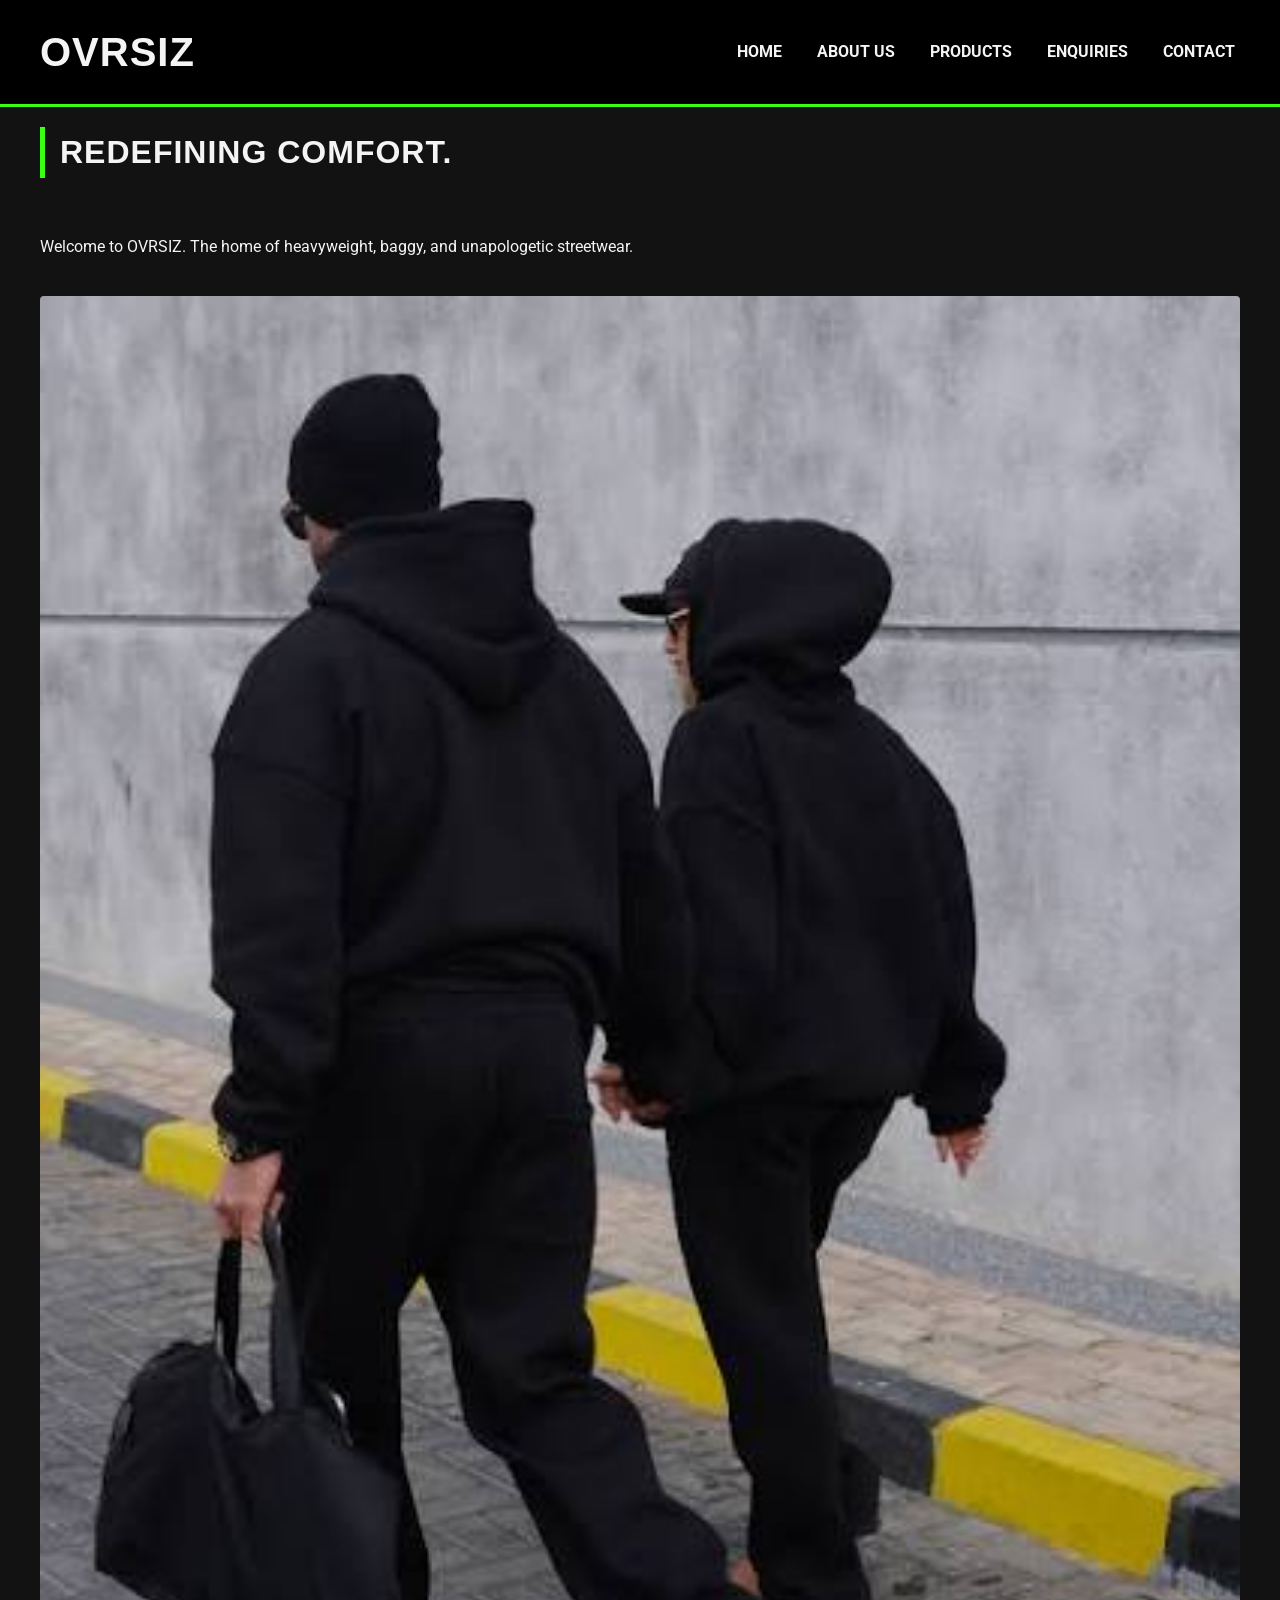
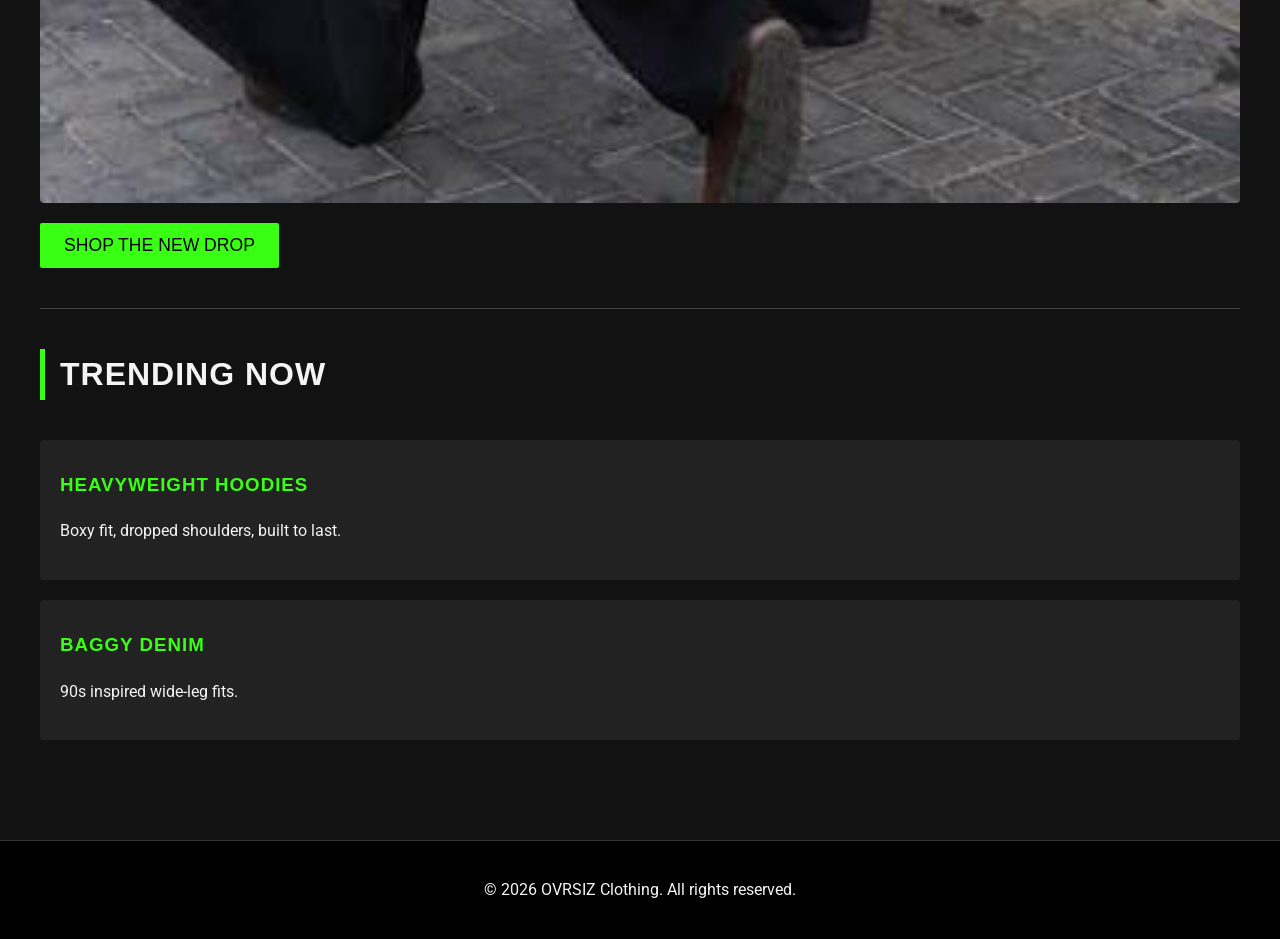
<file: OVRSIZ/index.html>
<!DOCTYPE html>
<html lang="en">

<head>
    <meta charset="UTF-8">
    <meta name="viewport" content="width=device-width, initial-scale=1.0">
    <title>OVRSIZ | Premium Oversized Streetwear</title>
    <link rel="stylesheet" href="style.css">
</head>

<body>

    <!-- Main Website Header & Navigation -->
    <header>
        <h1>OVRSIZ</h1>
        <nav>
            <ul>
                <li><a href="index.html">Home</a></li>
                <li><a href="about.html">About Us</a></li>
                <li><a href="products.html">Products</a></li>
                <li><a href="enquiry.html">Enquiries</a></li>
                <li><a href="contact.html">Contact</a></li>
            </ul>
        </nav>
    </header>

    <!-- Main Content Area -->
    <main>
        <!-- Hero Section -->
        <section>
            <h2>Redefining Comfort.</h2>
            <p>Welcome to OVRSIZ. The home of heavyweight, baggy, and unapologetic streetwear.</p>
            <img src="images/hero-image.jpeg" alt="Two models wearing oversized OVRSIZ hoodies in an urban setting">
            <br>
            <a href="products.html"><button>Shop The New Drop</button></a>
        </section>

        <hr>

        <!-- Featured Categories -->
        <section>
            <h2>Trending Now</h2>
            <article>
                <h3>Heavyweight Hoodies</h3>
                <p>Boxy fit, dropped shoulders, built to last.</p>
            </article>
            <article>
                <h3>Baggy Denim</h3>
                <p>90s inspired wide-leg fits.</p>
            </article>
        </section>
    </main>

    <!-- Website Footer -->
    <footer>
        <p>&copy; 2026 OVRSIZ Clothing. All rights reserved.</p>
    </footer>

</body>

</html>
</file>
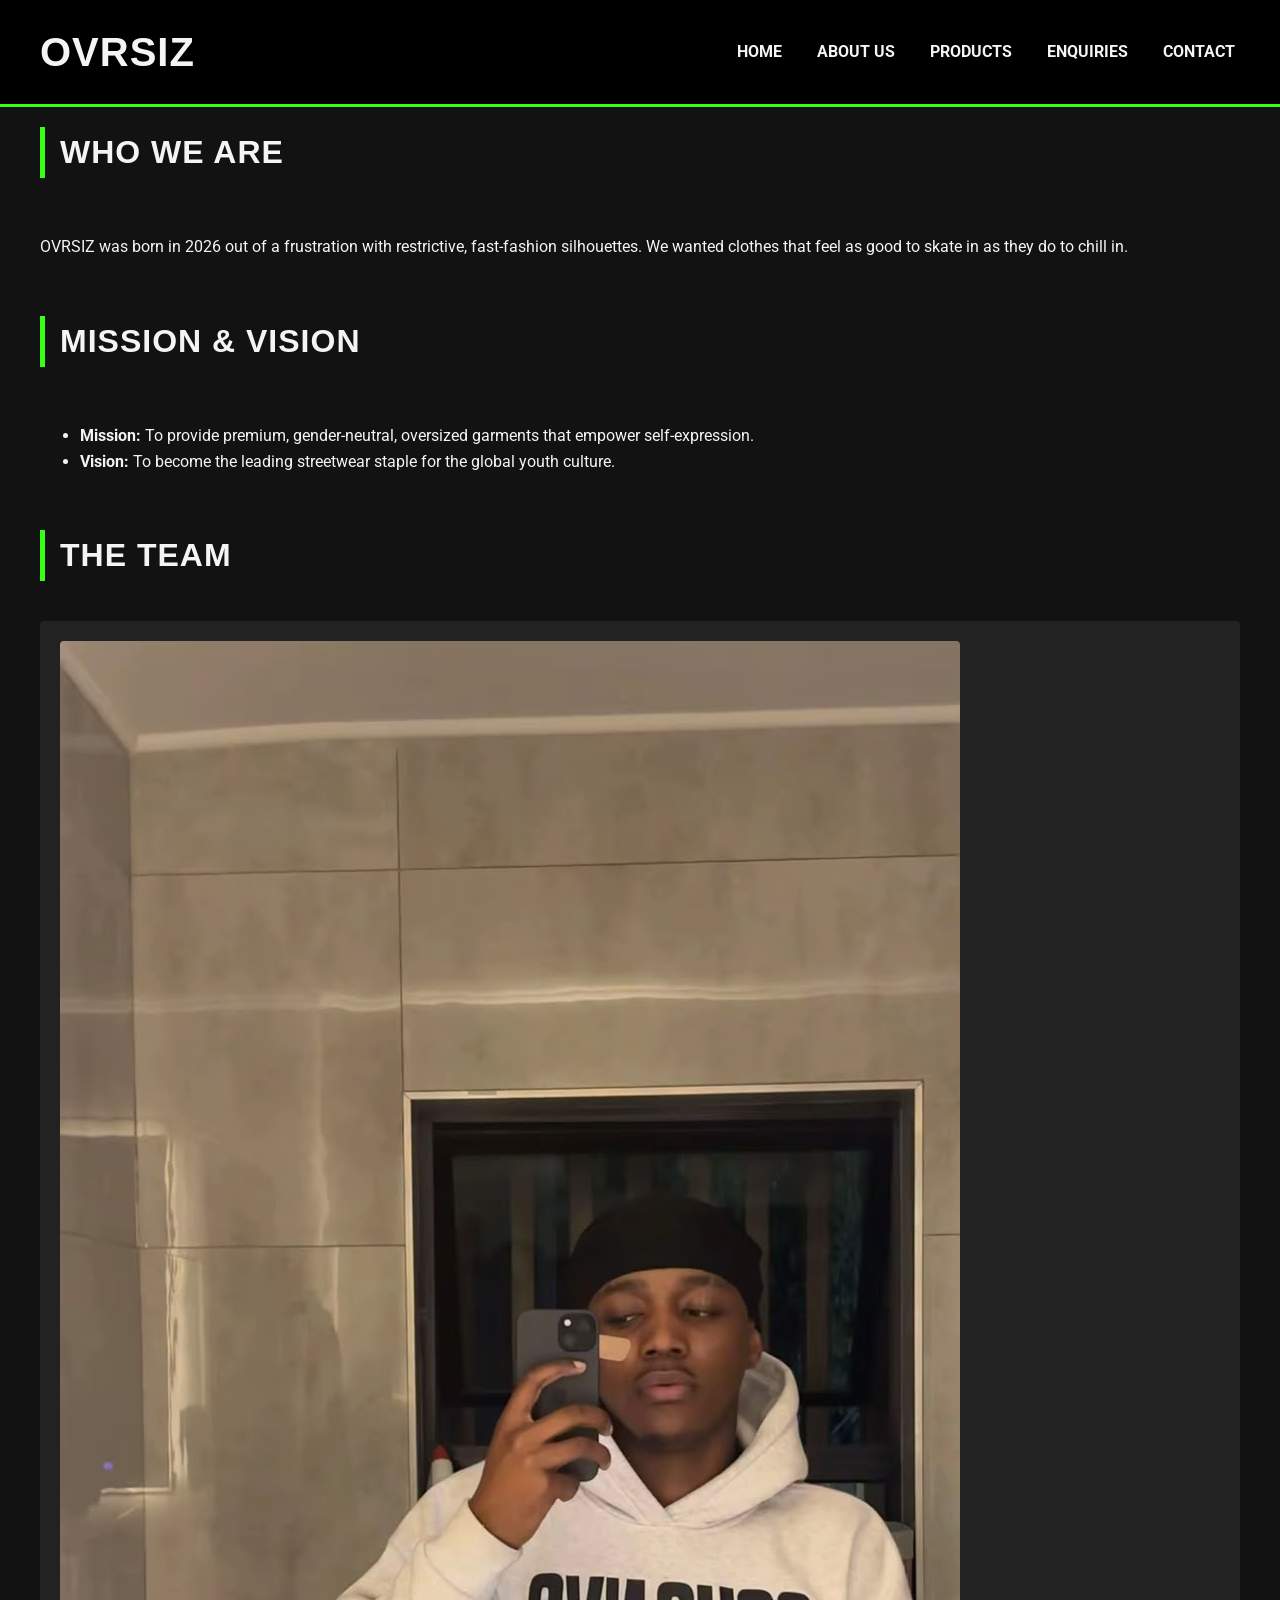
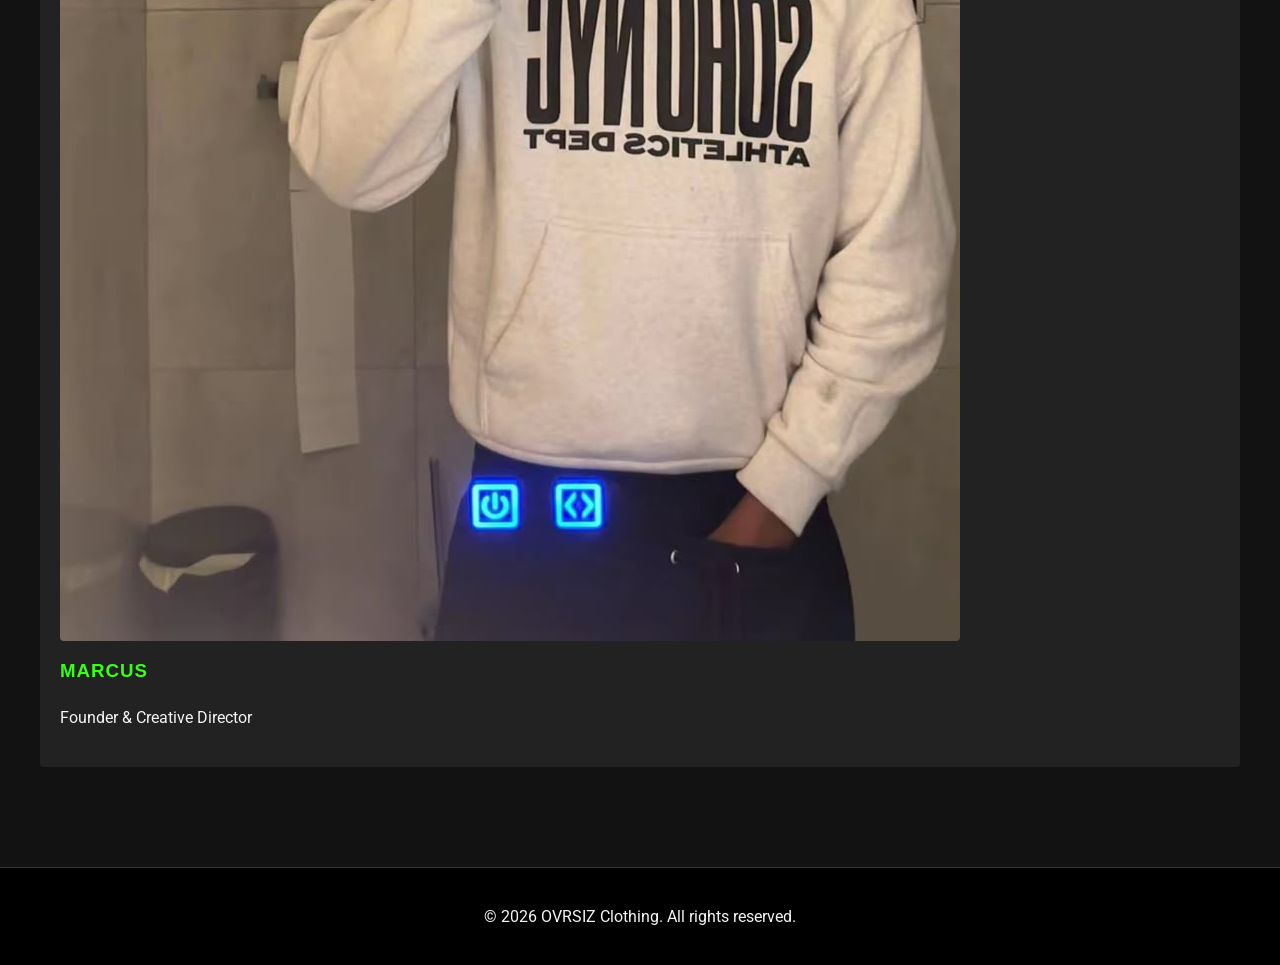
<file: OVRSIZ/about.html>
<!DOCTYPE html>
<html lang="en">

<head>
    <meta charset="UTF-8">
    <meta name="viewport" content="width=device-width, initial-scale=1.0">
    <title>About Us | OVRSIZ</title>
    <link rel="stylesheet" href="style.css">
</head>

<body>

    <header>
        <h1>OVRSIZ</h1>
        <nav>
            <ul>
                <li><a href="index.html">Home</a></li>
                <li><a href="about.html">About Us</a></li>
                <li><a href="products.html">Products</a></li>
                <li><a href="enquiry.html">Enquiries</a></li>
                <li><a href="contact.html">Contact</a></li>
            </ul>
        </nav>
    </header>

    <main>
        <section>
            <h2>Who We Are</h2>
            <p>OVRSIZ was born in 2026 out of a frustration with restrictive, fast-fashion silhouettes. We wanted
                clothes that feel as good to skate in as they do to chill in.</p>
        </section>

        <section>
            <h2>Mission & Vision</h2>
            <ul>
                <li><strong>Mission:</strong> To provide premium, gender-neutral, oversized garments that empower
                    self-expression.</li>
                <li><strong>Vision:</strong> To become the leading streetwear staple for the global youth culture.</li>
            </ul>
        </section>

        <section>
            <h2>The Team</h2>
            <article>
                <img src="images/founder.jpg" alt="Portrait of the OVRSIZ founder">
                <h3>Marcus</h3>
                <p>Founder & Creative Director</p>
            </article>
        </section>
    </main>

    <footer>
        <p>&copy; 2026 OVRSIZ Clothing. All rights reserved.</p>
    </footer>

</body>

</html>
</file>
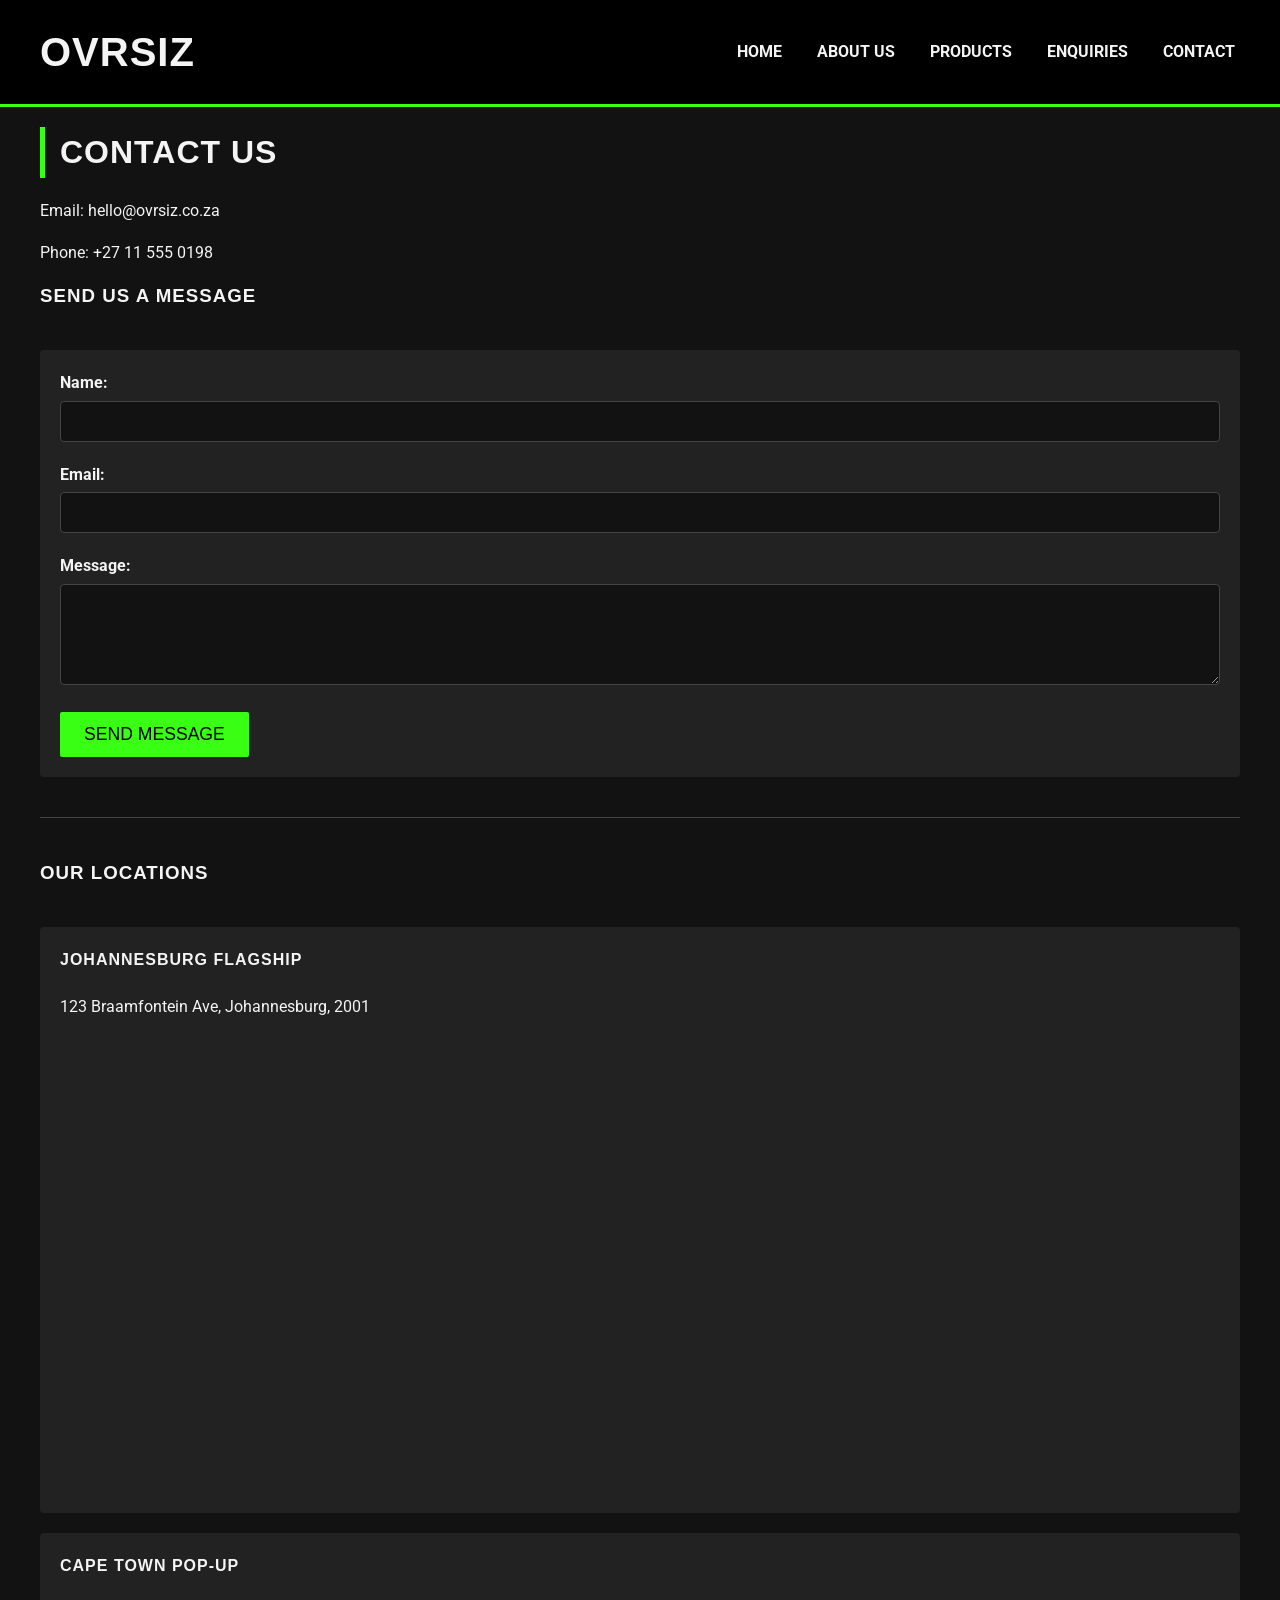
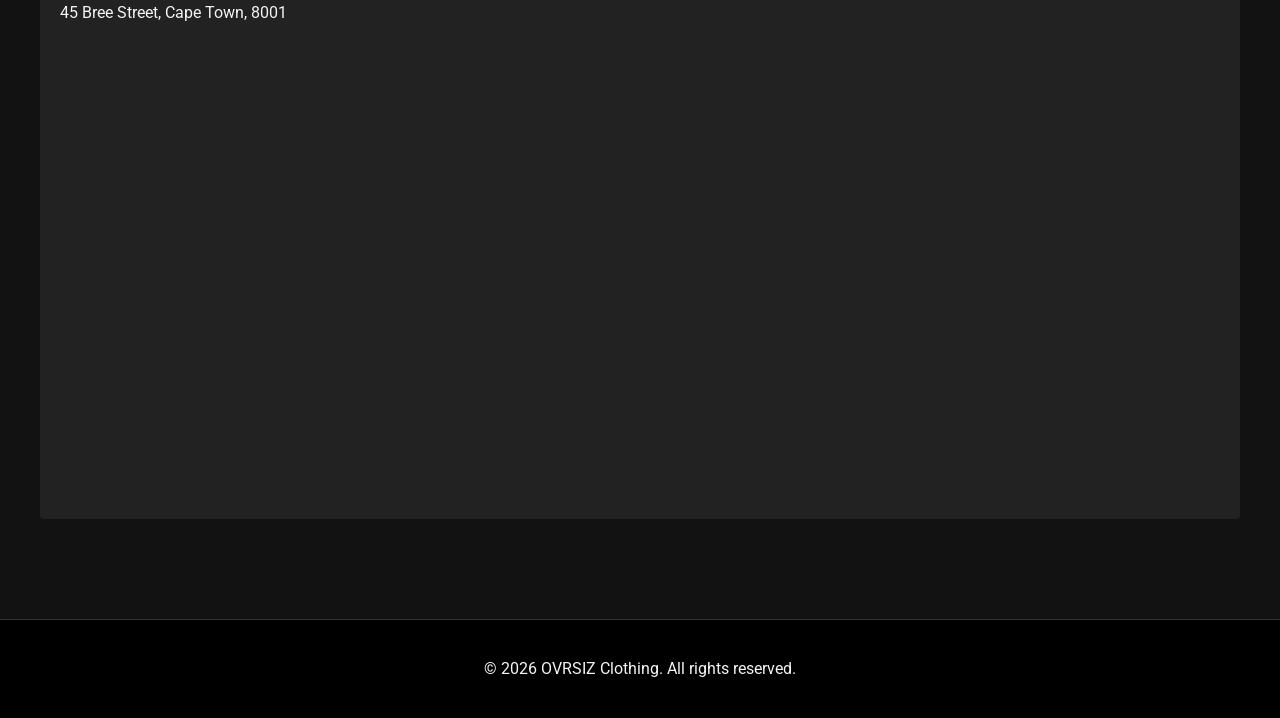
<file: OVRSIZ/contact.html>
<!DOCTYPE html>
<html lang="en">

<head>
    <meta charset="UTF-8">
    <meta name="viewport" content="width=device-width, initial-scale=1.0">
    <title>Contact Us | OVRSIZ</title>
    <link rel="stylesheet" href="style.css">
</head>

<body>

    <header>
        <h1>OVRSIZ</h1>
        <nav>
            <ul>
                <li><a href="index.html">Home</a></li>
                <li><a href="about.html">About Us</a></li>
                <li><a href="products.html">Products</a></li>
                <li><a href="enquiry.html">Enquiries</a></li>
                <li><a href="contact.html">Contact</a></li>
            </ul>
        </nav>
    </header>

    <main>
        <h2>Contact Us</h2>
        <p>Email: hello@ovrsiz.co.za</p>
        <p>Phone: +27 11 555 0198</p>

        <section>
            <h3>Send us a message</h3>
            <!-- General Contact Form -->
            <form action="" method="POST">
                <label for="contactName">Name:</label><br>
                <input type="text" id="contactName" name="contactName" required><br><br>

                <label for="contactEmail">Email:</label><br>
                <input type="email" id="contactEmail" name="contactEmail" required><br><br>

                <label for="message">Message:</label><br>
                <textarea id="message" name="message" rows="5" cols="40" required></textarea><br><br>

                <button type="submit">Send Message</button>
            </form>
        </section>

        <hr>

        <section>
            <h3>Our Locations</h3>
            <article>
                <h4>Johannesburg Flagship</h4>
                <p>123 Braamfontein Ave, Johannesburg, 2001</p>
                <iframe
                    src="https://www.google.com/maps/embed?pb=!1m16!1m12!1m3!1d3580.154773999118!2d28.029317361226287!3d-26.191643026988668!2m3!1f0!2f0!3f0!3m2!1i1024!2i768!4f13.1!2m1!1s123%20Braamfontein%20Ave%2C%20Johannesburg%2C%202001!5e0!3m2!1sen!2sza!4v1786709160662!5m2!1sen!2sza"
                    width="600" height="450" style="border:0;" allowfullscreen="" loading="lazy"
                    referrerpolicy="strict-origin-when-cross-origin"></iframe>
            </article>
            <br>
            <article>
                <h4>Cape Town Pop-up</h4>
                <p>45 Bree Street, Cape Town, 8001</p>
                <iframe
                    src="https://www.google.com/maps/embed?pb=!1m18!1m12!1m3!1d3310.848444738843!2d18.41793971150501!3d-33.919299973095534!2m3!1f0!2f0!3f0!3m2!1i1024!2i768!4f13.1!3m3!1m2!1s0x1dcc6766c3519abd%3A0x57ac900ff7a18a68!2s45%20Bree%20St%2C%20Cape%20Town%20City%20Centre%2C%20Cape%20Town%2C%208000!5e0!3m2!1sen!2sza!4v1786709218686!5m2!1sen!2sza"
                    width="600" height="450" style="border:0;" allowfullscreen="" loading="lazy"
                    referrerpolicy="strict-origin-when-cross-origin"></iframe>
            </article>
        </section>
    </main>

    <footer>
        <p>&copy; 2026 OVRSIZ Clothing. All rights reserved.</p>
    </footer>

</body>

</html>
</file>
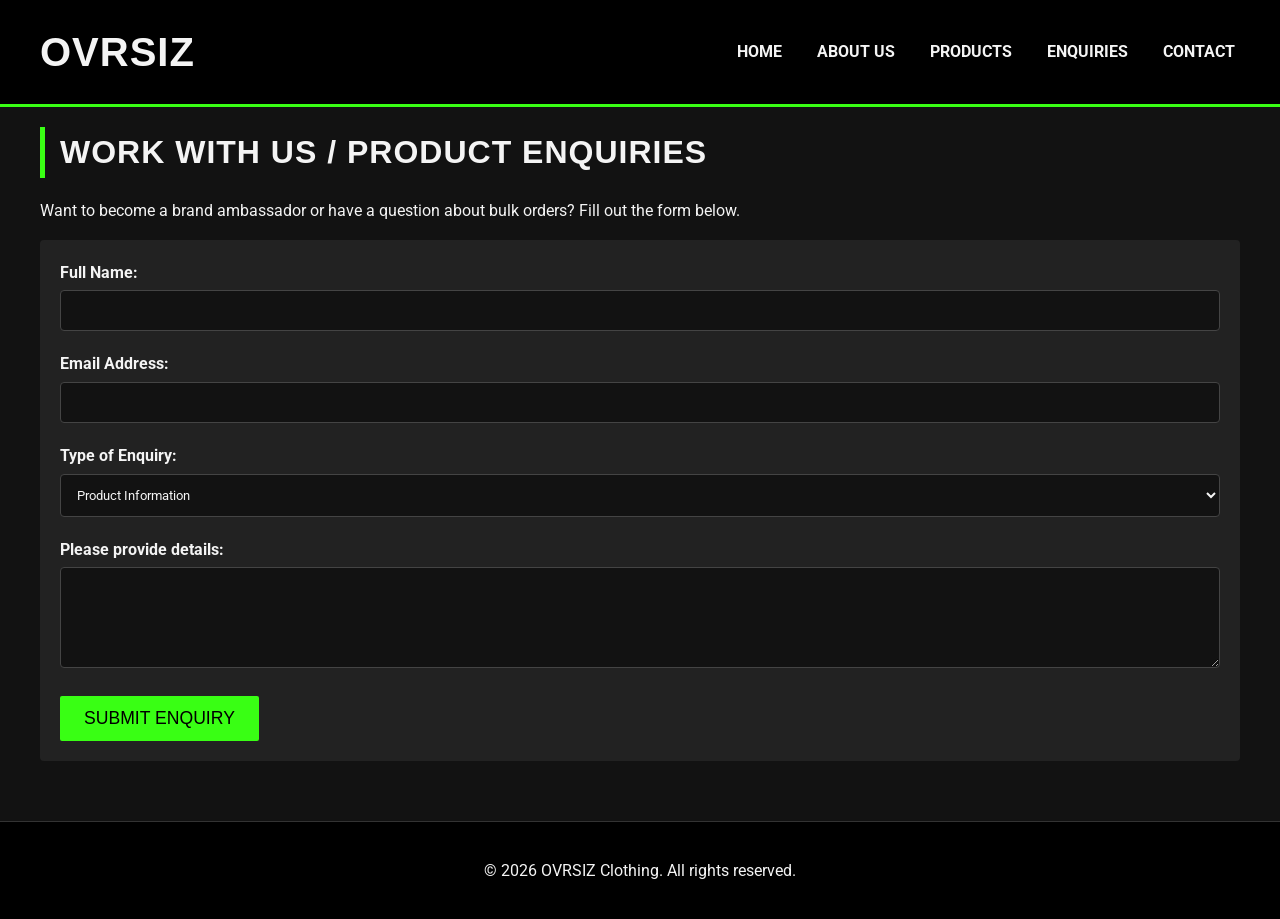
<file: OVRSIZ/enquiry.html>
<!DOCTYPE html>
<html lang="en">

<head>
    <meta charset="UTF-8">
    <meta name="viewport" content="width=device-width, initial-scale=1.0">
    <title>Enquiries | OVRSIZ</title>
    <link rel="stylesheet" href="style.css">
</head>

<body>

    <header>
        <h1>OVRSIZ</h1>
        <nav>
            <ul>
                <li><a href="index.html">Home</a></li>
                <li><a href="about.html">About Us</a></li>
                <li><a href="products.html">Products</a></li>
                <li><a href="enquiry.html">Enquiries</a></li>
                <li><a href="contact.html">Contact</a></li>
            </ul>
        </nav>
    </header>

    <main>
        <h2>Work With Us / Product Enquiries</h2>
        <p>Want to become a brand ambassador or have a question about bulk orders? Fill out the form below.</p>

        <!-- Enquiry Form using standard HTML5 inputs -->
        <form action="#" method="POST">
            <label for="fullName">Full Name:</label><br>
            <input type="text" id="fullName" name="fullName" required><br><br>

            <label for="email">Email Address:</label><br>
            <input type="email" id="email" name="email" required><br><br>

            <label for="enquiryType">Type of Enquiry:</label><br>
            <select id="enquiryType" name="enquiryType">
                <option value="product">Product Information</option>
                <option value="ambassador">Brand Ambassadorship</option>
                <option value="wholesale">Wholesale / Bulk Order</option>
            </select><br><br>

            <label for="details">Please provide details:</label><br>
            <textarea id="details" name="details" rows="5" cols="40" required></textarea><br><br>

            <button type="submit">Submit Enquiry</button>
        </form>
    </main>

    <footer>
        <p>&copy; 2026 OVRSIZ Clothing. All rights reserved.</p>
    </footer>

</body>

</html>
</file>
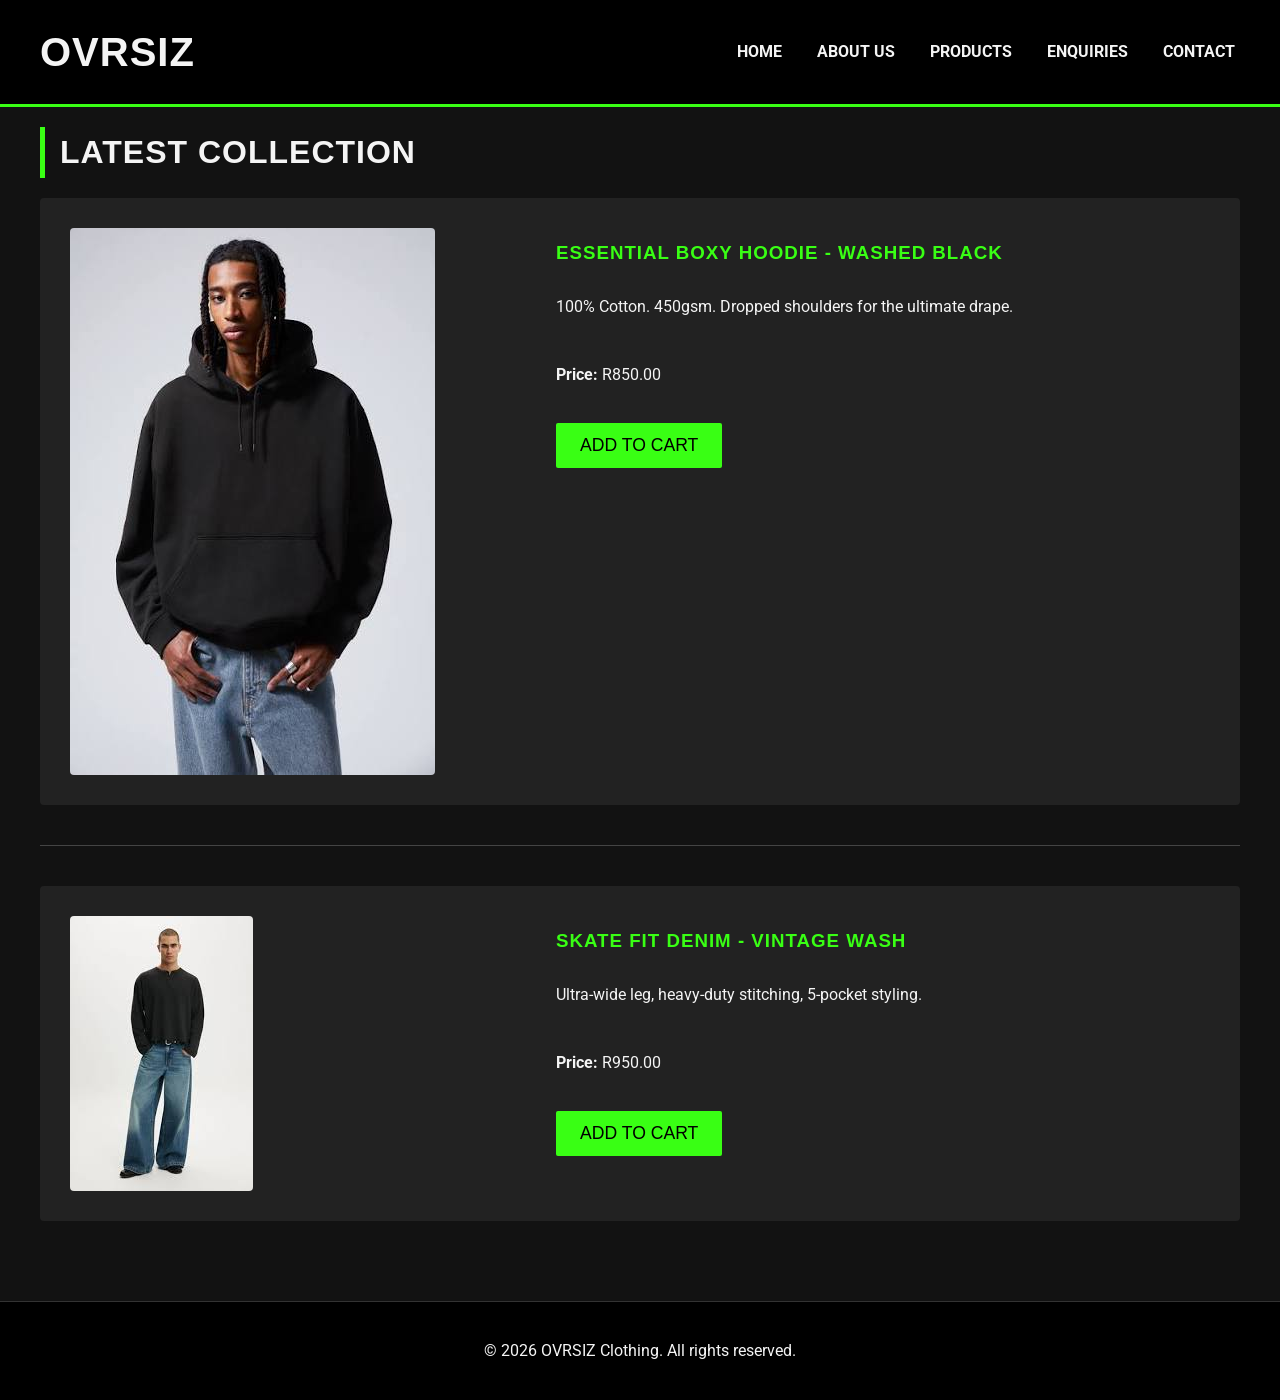
<file: OVRSIZ/products.html>
<!DOCTYPE html>
<html lang="en">

<head>
    <meta charset="UTF-8">
    <meta name="viewport" content="width=device-width, initial-scale=1.0">
    <title>Shop | OVRSIZ</title>
    <link rel="stylesheet" href="style.css">
</head>

<body>

    <header>
        <h1>OVRSIZ</h1>
        <nav>
            <ul>
                <li><a href="index.html">Home</a></li>
                <li><a href="about.html">About Us</a></li>
                <li><a href="products.html">Products</a></li>
                <li><a href="enquiry.html">Enquiries</a></li>
                <li><a href="contact.html">Contact</a></li>
            </ul>
        </nav>
    </header>

    <main>
        <h2>Latest Collection</h2>

        <!-- Product 1 -->
        <article>
            <img src="images/product-hoodie.jpeg" alt="Black heavyweight oversized hoodie">
            <h3>Essential Boxy Hoodie - Washed Black</h3>
            <p>100% Cotton. 450gsm. Dropped shoulders for the ultimate drape.</p>
            <p><strong>Price:</strong> R850.00</p>
            <button>Add to Cart</button> <!-- Functional cart reserved for later parts -->
        </article>

        <hr>

        <!-- Product 2 -->
        <article>
            <img src="images/product-jeans.jpeg" alt="Faded blue wide leg denim jeans">
            <h3>Skate Fit Denim - Vintage Wash</h3>
            <p>Ultra-wide leg, heavy-duty stitching, 5-pocket styling.</p>
            <p><strong>Price:</strong> R950.00</p>
            <button>Add to Cart</button>
        </article>
    </main>

    <footer>
        <p>&copy; 2026 OVRSIZ Clothing. All rights reserved.</p>
    </footer>

</body>

</html>
</file>
<file: OVRSIZ/style.css>
/*  
   GENERAL STYLES
     */

/* Import Roboto font for body text */
@import url('https://fonts.googleapis.com/css2?family=Roboto:wght@400;700&display=swap');

/* Define the colour scheme from the proposal */
:root {
    --primary-bg: #121212;     /* Almost black background */
    --secondary-bg: #222222;   /* Charcoal for cards/sections */
    --text-color: #f4f4f4;     /* Off-white for readability */
    --accent-color: #39ff14;   /* Neon green for CTAs and highlights */
}

body {
    background-color: var(--primary-bg);
    color: var(--text-color);
    font-family: 'Roboto', sans-serif;
    margin: 0;
    padding: 0;
    line-height: 1.6;
}

/* Typography for Headings: Brutalist style */
h1, h2, h3, h4, h5, h6 {
    font-family: 'Impact', 'Arial Black', sans-serif;
    text-transform: uppercase;
    letter-spacing: 1px;
    margin-top: 0;
}

h1 {
    font-size: 2.5rem;
}

h2 {
    font-size: 2rem;
    color: var(--text-color);
    border-left: 5px solid var(--accent-color);
    padding-left: 15px;
    margin-bottom: 20px;
}

/* General image styling */
img {
    max-width: 100%;
    height: auto;
    display: block;
    border-radius: 4px;
}

/* Dividing lines */
hr {
    border: 0;
    height: 1px;
    background-color: #444;
    margin: 40px 0;
}

/* Main content wrapper */
main {
    max-width: 1200px;
    margin: 0 auto;
    padding: 20px;
}

/*  
   HEADER & NAVIGATION
     */
header {
    background-color: #000;
    padding: 20px;
    border-bottom: 3px solid var(--accent-color);
    text-align: center; /* Centered for mobile */
}

header h1 {
    margin-bottom: 15px;
    color: var(--text-color);
}

nav ul {
    list-style-type: none;
    padding: 0;
    margin: 0;
    display: flex;
    flex-direction: column; /* Stacked links on mobile */
    gap: 15px;
}

nav ul li a {
    color: var(--text-color);
    text-decoration: none;
    font-weight: bold;
    text-transform: uppercase;
    transition: color 0.3s ease;
    padding: 5px;
}

nav ul li a:hover,
nav ul li a:focus {
    color: var(--accent-color);
}

/*  
   SECTIONS & CARDS
     */
section {
    margin-bottom: 40px;
}

/* Style articles as secondary cards */
article {
    background-color: var(--secondary-bg);
    padding: 20px;
    border-radius: 4px;
    margin-bottom: 20px;
}

article h3 {
    margin-top: 10px;
    color: var(--accent-color);
}

article img {
    margin-bottom: 15px;
}

/*  
   BUTTONS
     */
button {
    background-color: var(--accent-color);
    color: #000;
    border: none;
    padding: 12px 24px;
    font-family: 'Impact', 'Arial Black', sans-serif;
    font-size: 1.1rem;
    text-transform: uppercase;
    cursor: pointer;
    width: 100%; /* Full width for mobile friendliness */
    transition: background-color 0.3s ease, transform 0.1s ease;
    border-radius: 2px;
}

button:hover,
button:focus {
    background-color: #32e012; /* Slightly darker green on hover */
    transform: scale(1.02);
}

/*  
   FORMS
     */
form {
    background-color: var(--secondary-bg);
    padding: 20px;
    border-radius: 4px;
}

label {
    font-weight: bold;
    display: block;
    margin-bottom: 5px;
}

/* Consistent form inputs */
input[type="text"],
input[type="email"],
select,
textarea {
    width: 100%;
    padding: 12px;
    margin-bottom: 20px;
    background-color: var(--primary-bg);
    color: var(--text-color);
    border: 1px solid #444;
    border-radius: 4px;
    font-family: 'Roboto', sans-serif;
    box-sizing: border-box; /* Prevent padding from breaking width */
}

input:focus,
select:focus,
textarea:focus {
    border-color: var(--accent-color);
    outline: none;
}

/*  
   IFRAMES (MAPS)
     */
iframe {
    width: 100%;
    border-radius: 4px;
}

/*  
   FOOTER
     */
footer {
    text-align: center;
    padding: 20px;
    background-color: #000;
    border-top: 1px solid #333;
    margin-top: 40px;
}

/*  
   RESPONSIVE DESIGN (TABLET & DESKTOP)
     */

/* Hide random HTML breaks to keep layouts clean on larger screens */
@media (min-width: 768px) {
    br {
        display: none; 
    }

    /* HEADER: Change to row layout */
    header {
        display: flex;
        justify-content: space-between;
        align-items: center;
        padding: 20px 40px;
    }

    header h1 {
        margin-bottom: 0;
    }

    nav ul {
        flex-direction: row; /* Horizontal navigation */
        gap: 25px;
    }

    /* GENERAL LAYOUT: Flexbox grid for sections containing articles */
    main > section {
        display: flex;
        flex-wrap: wrap;
        gap: 20px;
    }

    /* Force non-article elements to take full width */
    main > section > *:not(article) {
        flex: 1 1 100%;
    }

    /* Articles display side-by-side */
    main > section > article {
        flex: 1 1 calc(50% - 20px);
        margin-bottom: 0;
    }

    /* BUTTONS: Only take up necessary space on larger screens */
    button {
        width: auto;
    }

    /* PRODUCT PAGE: Advanced CSS Grid for horizontal product cards */
    main > article {
        display: grid;
        grid-template-columns: 40% 1fr;
        grid-template-rows: auto auto auto 1fr;
        gap: 10px 30px;
        padding: 30px;
    }

    main > article > img {
        grid-column: 1 / 2;
        grid-row: 1 / 5;
        height: 100%;
        object-fit: cover;
        margin-bottom: 0;
    }

    main > article > h3 {
        grid-column: 2 / 3;
        grid-row: 1 / 2;
        margin-bottom: 0;
    }

    main > article > p:nth-of-type(1) {
        grid-column: 2 / 3;
        grid-row: 2 / 3;
    }

    main > article > p:nth-of-type(2) {
        grid-column: 2 / 3;
        grid-row: 3 / 4;
    }

    main > article > button {
        grid-column: 2 / 3;
        grid-row: 4 / 5;
        align-self: start;
        justify-self: start;
        margin-top: 10px;
    }
}
</file>
